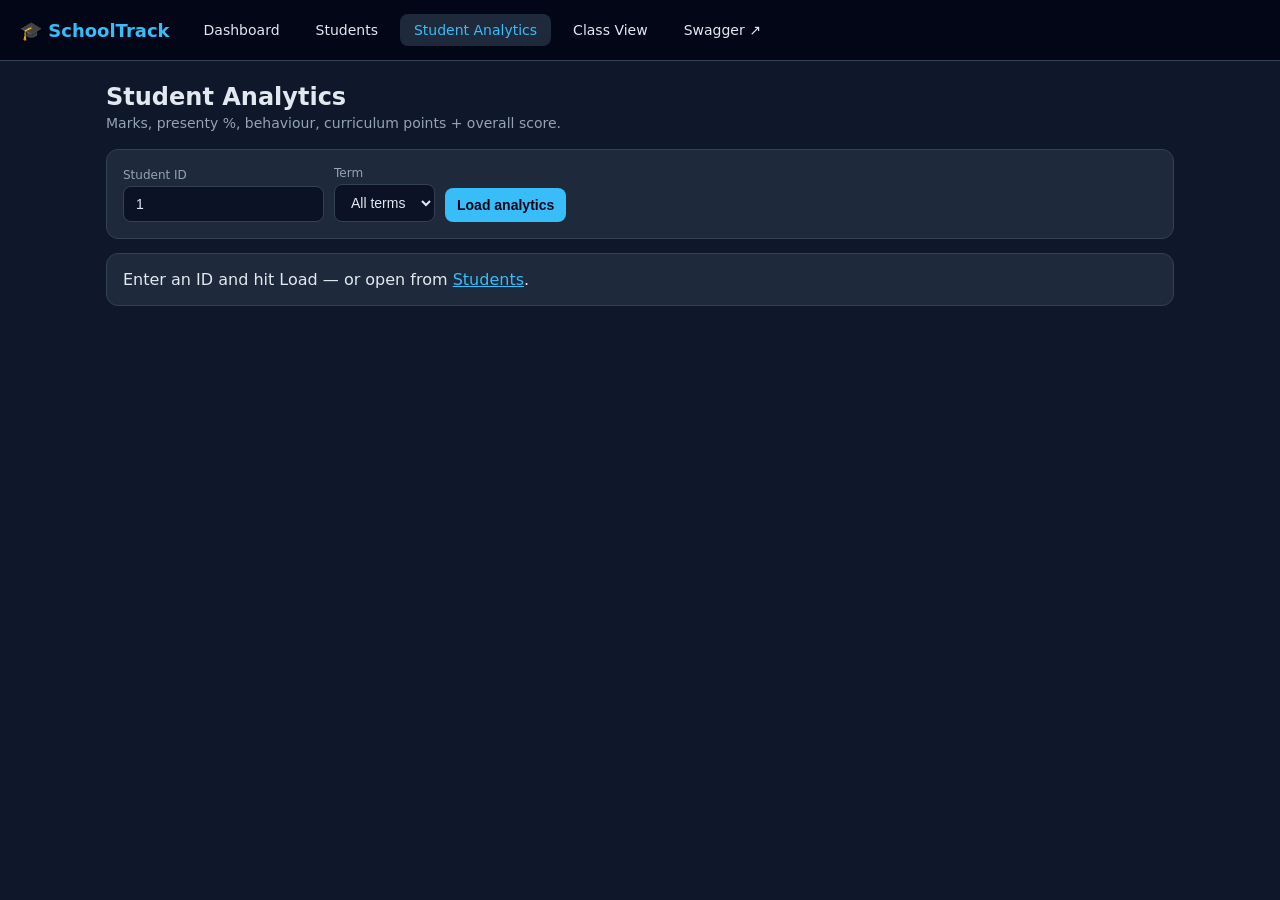
<file: frontend/analytics.html>
<!DOCTYPE html>
<html lang="en">
<head>
<meta charset="UTF-8"><meta name="viewport" content="width=device-width, initial-scale=1">
<title>Student Analytics — Student Analytics</title>
<link rel="stylesheet" href="style.css">
</head>
<body>
<nav><b class="logo">🎓 SchoolTrack</b>
<a data-p="home" href="index.html">Dashboard</a>
<a data-p="students" href="students.html">Students</a>
<a data-p="analytics" href="analytics.html">Student Analytics</a>
<a data-p="class" href="class.html">Class View</a>
<a href="/docs" target="_blank">Swagger ↗</a></nav>
<div class="wrap">
<h1>Student Analytics</h1>
<p class="sub">Marks, presenty %, behaviour, curriculum points + overall score.</p>
<div class="card" style="margin-bottom:14px"><div class="row">
<label>Student ID<input id="sid" type="number" value="1"></label>
<label>Term<select id="term"><option value="">All terms</option><option>Term1</option><option>Term2</option></select></label>
<button onclick="load()">Load analytics</button>
</div><div id="m" class="msg"></div></div>
<div id="out"><div class="card">Enter an ID and hit Load — or open from <a class="link" href="students.html">Students</a>.</div></div>
</div>
<script src="app.js"></script>
<script>
nav("analytics");
const q = new URLSearchParams(location.search);
if (q.get("id")) document.querySelector("#sid").value = q.get("id");
async function load() {
  const id = document.querySelector("#sid").value;
  const t = document.querySelector("#term").value;
  try {
    const a = await api(`/students/${id}/analytics${t ? "?term=" + t : ""}`);
    const subs = a.academics.subject_wise.map(s =>
      `<tr><td>${esc(s.subject)}</td><td>${s.average_pct}%</td><td>${s.exams}</td></tr>`).join("") || `<tr><td colspan="3">No marks yet</td></tr>`;
    document.querySelector("#out").innerHTML = `
    <div class="grid g2" style="margin-bottom:14px">
      <div class="card"><h3>Student</h3><div class="big">${esc(a.student_name)}</div>
        <span class="tag">${esc(a.standard)}</span> <span class="tag">#${a.student_id}</span>
        <div style="margin-top:8px">${a.flags.map(f=>`<span class="pill">🏷️ ${esc(f)}</span>`).join("")}</div></div>
      <div class="card"><h3>Overall performance</h3><div class="big acc">${a.overall_performance_score}</div>
        <div class="bar"><i style="width:${a.overall_performance_score}%"></i></div>
        <p class="sub">60% academics · 20% attendance · 10% behaviour · 10% curriculum</p></div>
      <div class="card"><h3>Academics — ${a.academics.average_pct}% (Grade ${a.academics.grade})</h3>
        <div class="bar"><i style="width:${a.academics.average_pct}%"></i></div>
        <p class="sub">${a.academics.total_exams} exams · trend ${esc(JSON.stringify(a.academics.trend_by_term))}</p></div>
      <div class="card"><h3>Presenty — ${a.attendance.presenty_pct}%</h3>
        <div class="bar"><i style="width:${a.attendance.presenty_pct}%"></i></div>
        <p class="sub">✅ ${a.attendance.present} · ❌ ${a.attendance.absent} · 🏖️ ${a.attendance.leave} (total ${a.attendance.total})</p></div>
      <div class="card"><h3>Behaviour — ${a.behaviour.average_score}/10 (${a.behaviour.total_records} records)</h3>
        ${a.behaviour.latest_remarks.map(r=>`<span class="pill">💬 ${esc(r)}</span>`).join("") || '<p class="sub">No remarks</p>'}</div>
      <div class="card"><h3>Curriculum — ${a.curriculum.total_points} pts (${a.curriculum.total_activities} activities)</h3>
        ${Object.entries(a.curriculum.by_category).map(([k,v])=>`<span class="pill">${esc(k)}: ${v}</span>`).join("") || '<p class="sub">No activities</p>'}</div>
    </div>
    <div class="card"><h3>Subject-wise marks</h3>
      <table><thead><tr><th>Subject</th><th>Avg %</th><th>Exams</th></tr></thead><tbody>${subs}</tbody></table></div>`;
  } catch (e) { msg("#m", e.message, false); }
}
if (q.get("id")) load();
</script>
</body>
</html>
</file>
<file: frontend/style.css>
:root { --bg:#0f172a; --card:#1e293b; --line:#334155; --txt:#e2e8f0; --mut:#94a3b8;
  --acc:#38bdf8; --ok:#22c55e; --warn:#f59e0b; --bad:#ef4444; }
* { box-sizing:border-box; margin:0; padding:0; }
body { font-family:'Segoe UI',system-ui,sans-serif; background:var(--bg); color:var(--txt); }
nav { display:flex; gap:8px; align-items:center; padding:14px 20px; background:#020617;
  border-bottom:1px solid var(--line); position:sticky; top:0; z-index:10; flex-wrap:wrap; }
nav b.logo { color:var(--acc); margin-right:12px; font-size:18px; }
nav a { color:var(--txt); text-decoration:none; padding:8px 14px; border-radius:8px; font-size:14px; }
nav a:hover, nav a.active { background:var(--card); color:var(--acc); }
.wrap { max-width:1100px; margin:0 auto; padding:22px 16px 60px; }
h1 { font-size:24px; margin-bottom:4px; } .sub { color:var(--mut); margin-bottom:18px; font-size:14px; }
.grid { display:grid; gap:14px; } .g2 { grid-template-columns:repeat(auto-fit,minmax(220px,1fr)); }
.g3 { grid-template-columns:repeat(auto-fit,minmax(300px,1fr)); }
.card { background:var(--card); border:1px solid var(--line); border-radius:12px; padding:16px; }
.card h3 { font-size:14px; color:var(--mut); text-transform:uppercase; letter-spacing:.5px; margin-bottom:8px; }
.big { font-size:32px; font-weight:700; } .acc { color:var(--acc); } .ok{color:var(--ok);}
.warn{color:var(--warn);} .bad{color:var(--bad);}
table { width:100%; border-collapse:collapse; font-size:14px; }
th,td { text-align:left; padding:9px 10px; border-bottom:1px solid var(--line); }
th { color:var(--mut); font-size:12px; text-transform:uppercase; }
tr:hover td { background:#0b1226; }
input,select,button { font-size:14px; padding:9px 12px; border-radius:8px; border:1px solid var(--line);
  background:#0b1226; color:var(--txt); }
button { background:var(--acc); color:#020617; font-weight:700; cursor:pointer; border:none; }
button.ghost { background:transparent; border:1px solid var(--line); color:var(--txt); }
button.danger { background:var(--bad); color:#fff; }
.row { display:flex; gap:10px; flex-wrap:wrap; align-items:end; }
label { display:grid; gap:4px; font-size:12px; color:var(--mut); }
.bar { height:10px; background:#0b1226; border-radius:6px; overflow:hidden; margin-top:6px; }
.bar > i { display:block; height:100%; background:linear-gradient(90deg,var(--acc),var(--ok)); }
.pill { display:inline-block; padding:3px 10px; border-radius:20px; font-size:12px;
  background:#0b1226; border:1px solid var(--line); margin:2px 4px 2px 0; }
.tag { font-size:11px; padding:2px 8px; border-radius:6px; background:#0b1226; border:1px solid var(--line);}
pre { background:#020617; padding:12px; border-radius:8px; overflow:auto; font-size:12px; max-height:320px;}
.msg { padding:10px 14px; border-radius:8px; margin:10px 0; font-size:14px; display:none; }
.msg.ok { display:block; background:#052e16; border:1px solid var(--ok); }
.msg.err { display:block; background:#450a0a; border:1px solid var(--bad); }
a.link { color:var(--acc); }
@media(max-width:640px){ .big{font-size:26px;} th:nth-child(4),td:nth-child(4){display:none;} }
</file>
